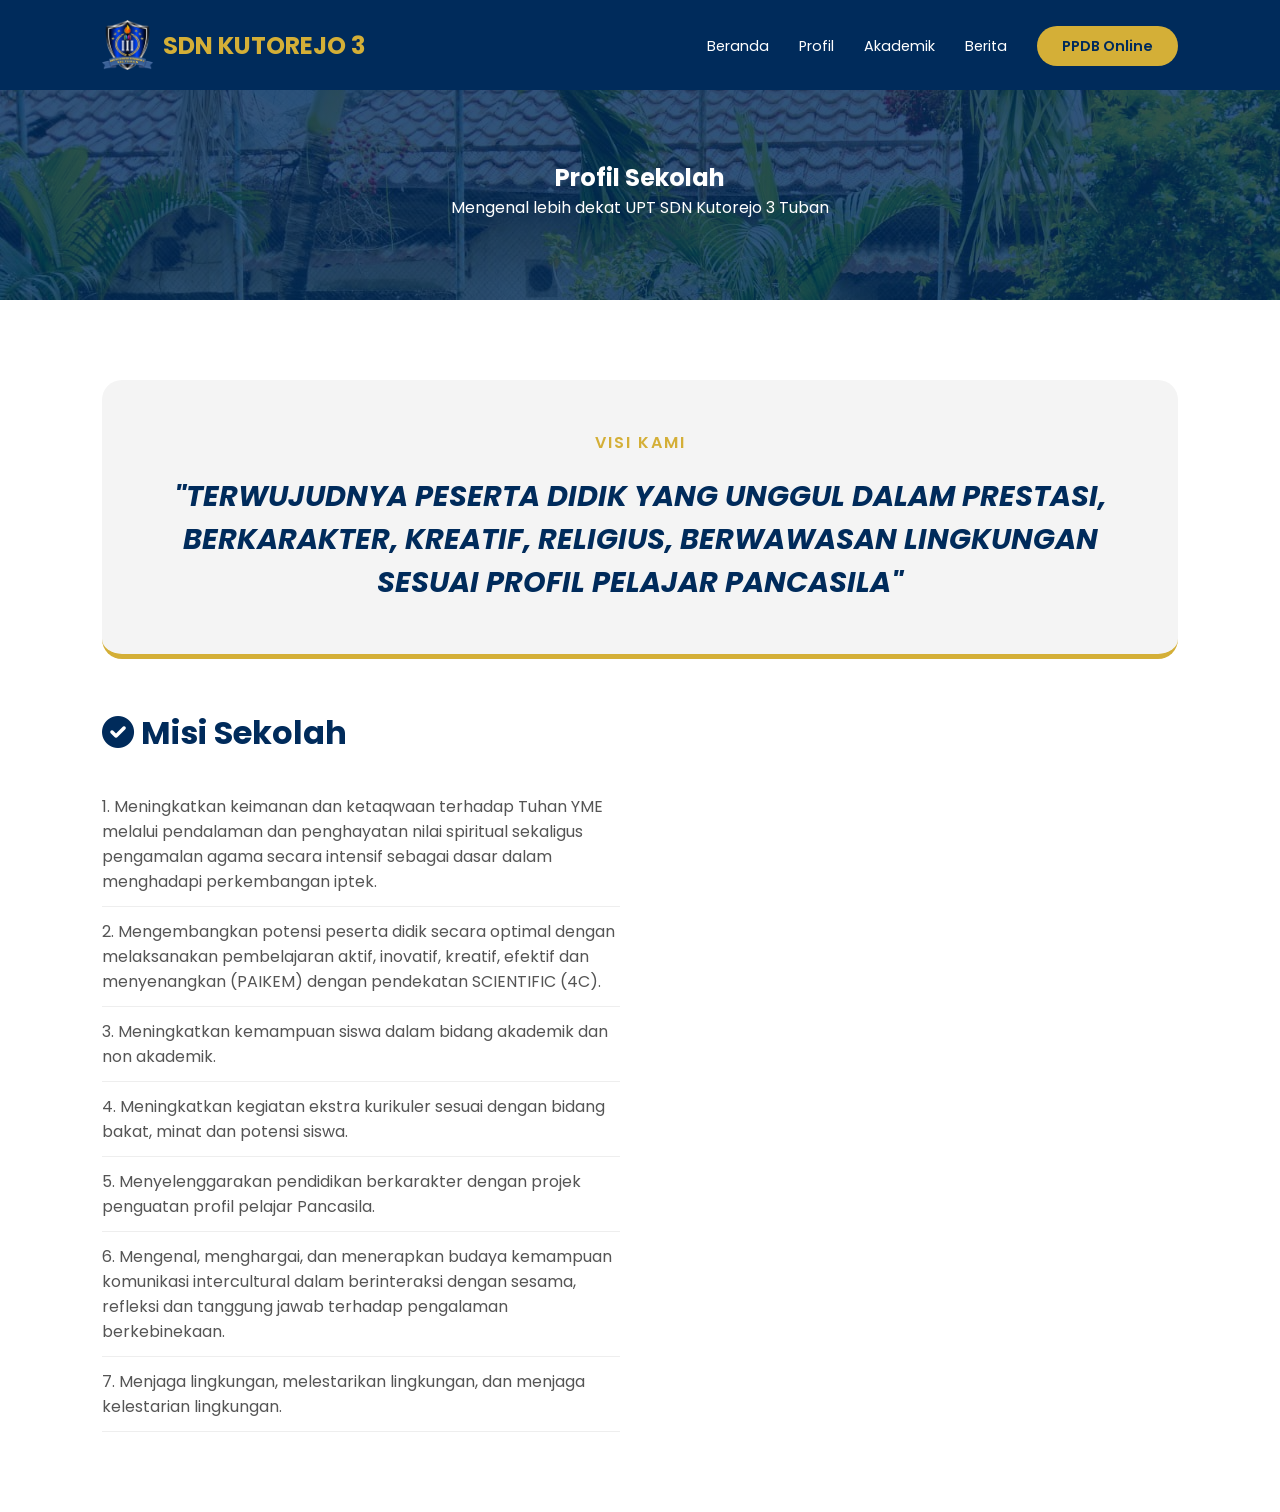
<file: pages/profil.html>
<!DOCTYPE html>
<html lang="id">
<head>
    <meta charset="UTF-8">
    <meta name="viewport" content="width=device-width, initial-scale=1.0">
    <title>Profil Sekolah | SDN KUTOREJO 3 TUBAN</title>
    <link rel="stylesheet" href="../css/style.css">
    <link href="https://fonts.googleapis.com/css2?family=Poppins:wght@300;400;600;700&display=swap" rel="stylesheet">
    <link rel="stylesheet" href="https://cdnjs.cloudflare.com/ajax/libs/font-awesome/6.0.0/css/all.min.css">
    <link href="https://unpkg.com/aos@2.3.1/dist/aos.css" rel="stylesheet">
</head>
<body>

    <nav class="navbar">
    <div class="nav-container">
        <div class="logo" style="display: flex; align-items: center; gap: 10px;">
            <img src="../assets/logo-sekolah.png" alt="Logo SDN Kutorejo 3" style="height: 50px; width: auto;">
            <span style="white-space: nowrap;">SDN KUTOREJO 3</span>
        </div>
        
        <ul class="nav-links">
            <li><a href="../index.html">Beranda</a></li>
            <li><a href="#" class="active">Profil</a></li>
            <li><a href="#">Akademik</a></li>
            <li><a href="#">Berita</a></li>
            <li><a href="#" class="btn-ppdb">PPDB Online</a></li>
        </ul>
    </div>
</nav>

    <section class="page-header">
        <div class="container" data-aos="fade-down">
            <h1>Profil Sekolah</h1>
            <p>Mengenal lebih dekat UPT SDN Kutorejo 3 Tuban</p>
        </div>
    </section>

    <section class="visi-misi-section">
        <div class="container">
            <div class="visi-card" data-aos="zoom-in">
                <span>Visi Kami</span>
                <h2>"TERWUJUDNYA PESERTA DIDIK YANG UNGGUL DALAM PRESTASI, BERKARAKTER,  KREATIF, RELIGIUS, BERWAWASAN LINGKUNGAN SESUAI PROFIL PELAJAR PANCASILA"</h2>
            </div>

            <div class="misi-grid">
                <div class="misi-box" data-aos="fade-right">
                    <h3><i class="fas fa-check-circle"></i> Misi Sekolah</h3>
                    <ul>
                        <li>1.  Meningkatkan keimanan dan ketaqwaan terhadap Tuhan YME melalui pendalaman dan penghayatan nilai spiritual sekaligus pengamalan agama secara intensif sebagai dasar dalam menghadapi perkembangan iptek.</li>
                        <li>2.	Mengembangkan potensi peserta didik secara optimal dengan melaksanakan pembelajaran aktif, inovatif, kreatif, efektif dan menyenangkan (PAIKEM) dengan pendekatan SCIENTIFIC (4C).</li>
                        <li>3.	Meningkatkan kemampuan siswa dalam bidang akademik dan non akademik.</li>
                        <li>4.	Meningkatkan kegiatan ekstra kurikuler sesuai dengan bidang bakat, minat dan potensi siswa.</li>
                        <li>5.	Menyelenggarakan pendidikan berkarakter dengan projek penguatan profil pelajar Pancasila.</li>
                        <li>6.	Mengenal, menghargai, dan menerapkan budaya kemampuan komunikasi intercultural dalam berinteraksi dengan sesama, refleksi dan tanggung jawab terhadap pengalaman berkebinekaan.</li>
                        <li>7.	Menjaga lingkungan, melestarikan lingkungan, dan menjaga kelestarian lingkungan.</li>
                    </ul>
                </div>
                <div class="misi-img" data-aos="fade-left">
                    <img src="../assets/kegiatan-siswa.jpg" alt="Kegiatan Siswa SDN Kutorejo 3">
                </div>
            </div>
        </div>
    </section>

    <script src="https://unpkg.com/aos@2.3.1/dist/aos.js"></script>
    <script>AOS.init();</script>
</body>
</html>
</file>
<file: css/style.css>
:root {
    --biru-tua: #002B5B;
    --emas: #D4AF37;
    --putih: #ffffff;
    --abu: #f4f4f4;
}

* {
    margin: 0;
    padding: 0;
    box-sizing: border-box;
    font-family: 'Poppins', sans-serif;
}

body {
    background-color: var(--abu);
    overflow-x: hidden;
}

/* NAVBAR */
.navbar {
    background: var(--biru-tua);
    padding: 20px 8%;
    position: fixed;
    width: 100%;
    top: 0;
    z-index: 1000;
}

.nav-container {
    display: flex;
    justify-content: space-between;
    align-items: center;
}

.logo {
    color: var(--emas);
    font-size: 1.5rem;
    font-weight: 700;
    display: flex;
    align-items: center;
    gap: 10px;
}

.nav-links {
    display: flex;
    list-style: none;
    gap: 30px;
    align-items: center;
}

.nav-links a {
    text-decoration: none;
    color: var(--putih);
    font-size: 0.9rem;
    font-weight: 400;
    transition: 0.3s;
}

.nav-links a:hover {
    color: var(--emas);
}

.btn-ppdb {
    background: var(--emas);
    padding: 10px 25px;
    border-radius: 50px;
    color: var(--biru-tua) !important;
    font-weight: 600 !important;
}

/* HERO SECTION */
.hero {
    height: 100vh;
    /* Ganti bagian url di bawah ini dengan lokasi file foto Anda */
    background: linear-gradient(rgba(0,43,91,0.5), rgba(0,43,91,0.5)), 
                url('../assets/gedung-sekolah.jpg'); 
    background-size: cover;
    background-position: center;
    background-attachment: fixed; /* Membuat efek scrolling yang mewah */
    display: flex;
    align-items: center;
    justify-content: center;
    text-align: center;
    color: white;
    padding: 0 20px;
}

.gold-text { color: var(--emas); }

.hero-content h1 {
    font-size: 3.5rem;
    margin-bottom: 20px;
    line-height: 1.2;
}

.hero-content p {
    font-size: 1.2rem;
    margin-bottom: 30px;
    opacity: 0.9;
}

.btn-main {
    background: var(--emas);
    padding: 15px 35px;
    text-decoration: none;
    color: var(--biru-tua);
    font-weight: 600;
    border-radius: 5px;
    transition: 0.3s;
}

.btn-sub {
    border: 2px solid var(--putih);
    padding: 13px 35px;
    text-decoration: none;
    color: var(--putih);
    font-weight: 600;
    border-radius: 5px;
    margin-left: 10px;
    transition: 0.3s;
}

.btn-main:hover { transform: translateY(-5px); background: #b8952e; }
.btn-sub:hover { background: var(--putih); color: var(--biru-tua); }

/* SAMBUTAN */
.sambutan-section {
    padding: 100px 8%;
    background: var(--putih);
}

.sambutan-grid {
    display: grid;
    grid-template-columns: 1fr 1.5fr;
    gap: 50px;
    align-items: center;
}

.sambutan-img {
    position: relative;
    display: flex;
    justify-content: center;
    padding: 30px;
}

.img-wrapper {
    position: relative;
    width: 350px;
    height: 480px;
    background: #002b5b; /* Warna biru sekolah */
    border-radius: 20px;
}

.img-wrapper img {
    position: absolute;
    width: 100%;
    height: 100%;
    object-fit: cover;
    border-radius: 20px;
    /* Menarik foto ke kiri-atas agar bingkai biru muncul di kanan-bawah */
    top: -30px;
    left: -30px;
    border: 4px solid white;
    box-shadow: none !important; /* Menghapus bayangan bandel sebelumnya */
    z-index: 2;
}

.img-badge {
    position: absolute;
    bottom: -15px;
    right: -15px;
    background: #d4af37; /* Warna emas */
    padding: 12px 25px;
    font-weight: 700;
    color: #002b5b;
    border-radius: 8px;
    z-index: 3;
}

.sambutan-text span {
    color: var(--emas);
    text-transform: uppercase;
    font-weight: 600;
    letter-spacing: 2px;
}

.sambutan-text h2 {
    font-size: 2.5rem;
    color: var(--biru-tua);
    margin: 10px 0 20px;
}

.sambutan-text p {
    font-style: italic;
    line-height: 1.8;
    color: #666;
    margin-bottom: 20px;
}

/* STATISTIK */
.stats-section {
    background: var(--biru-tua);
    padding: 60px 8%;
    color: white;
}

.stats-container {
    display: grid;
    grid-template-columns: repeat(4, 1fr);
    text-align: center;
    gap: 20px;
}

.stat-box i {
    font-size: 2.5rem;
    color: var(--emas);
    margin-bottom: 15px;
}

.stat-box h3 {
    font-size: 2rem;
    margin-bottom: 5px;
}

/* NEWS SECTION */
.news-section {
    padding: 100px 8%;
    background: #fdfdfd;
}

.section-header {
    text-align: center;
    margin-bottom: 50px;
}

.section-header h2 {
    font-size: 2.5rem;
    color: var(--biru-tua);
}

.news-grid {
    display: grid;
    grid-template-columns: repeat(auto-fit, minmax(300px, 1fr));
    gap: 30px;
}

.news-card {
    background: white;
    border-radius: 15px;
    overflow: hidden;
    box-shadow: 0 10px 30px rgba(0,0,0,0.05);
    transition: 0.3s;
}

.news-card:hover {
    transform: translateY(-10px);
    box-shadow: 0 15px 40px rgba(0,0,0,0.1);
}

.news-img {
    position: relative;
    height: 200px;
}

.news-img img {
    width: 100%;
    height: 100%;
    object-fit: cover;
}

.news-tag {
    position: absolute;
    top: 15px;
    left: 15px;
    background: var(--emas);
    color: var(--biru-tua);
    padding: 5px 15px;
    border-radius: 5px;
    font-size: 0.8rem;
    font-weight: 600;
}

.news-info {
    padding: 25px;
}

.news-info span {
    font-size: 0.85rem;
    color: #888;
}

.news-info h3 {
    margin: 15px 0;
    color: var(--biru-tua);
    font-size: 1.2rem;
    line-height: 1.4;
}

.news-info p {
    color: #666;
    font-size: 0.9rem;
    margin-bottom: 20px;
}

.read-more {
    text-decoration: none;
    color: var(--emas);
    font-weight: 600;
    font-size: 0.9rem;
}

/* FOOTER */
.main-footer {
    background: var(--biru-tua);
    color: white;
    padding: 80px 8% 20px;
}

.footer-container {
    display: grid;
    grid-template-columns: 1.5fr 1fr 1fr 1.2fr;
    gap: 40px;
    margin-bottom: 50px;
}

.footer-box h3 {
    color: var(--emas);
    margin-bottom: 25px;
    font-size: 1.2rem;
    position: relative;
}

.footer-box h3::after {
    content: '';
    position: absolute;
    width: 50px;
    height: 2px;
    background: var(--emas);
    bottom: -10px;
    left: 0;
}

.logo-footer {
    font-size: 1.5rem;
    font-weight: 700;
    color: var(--emas);
    margin-bottom: 20px;
    display: flex;
    align-items: center;
    gap: 10px;
}

.footer-box p {
    font-size: 0.9rem;
    line-height: 1.6;
    color: #ccc;
    margin-bottom: 15px;
}

.footer-links {
    list-style: none;
}

.footer-links li {
    margin-bottom: 12px;
}

.footer-links a {
    color: #ccc;
    text-decoration: none;
    font-size: 0.9rem;
    transition: 0.3s;
}

.footer-links a:hover {
    color: var(--emas);
    padding-left: 5px;
}

.social-links {
    display: flex;
    gap: 15px;
    margin-top: 20px;
}

.social-links a {
    width: 35px;
    height: 35px;
    background: rgba(255,255,255,0.1);
    display: flex;
    align-items: center;
    justify-content: center;
    border-radius: 50%;
    color: white;
    text-decoration: none;
    transition: 0.3s;
}

.social-links a:hover {
    background: var(--emas);
    color: var(--biru-tua);
}

.footer-bottom {
    border-top: 1px solid rgba(255,255,255,0.1);
    padding-top: 20px;
    text-align: center;
    font-size: 0.8rem;
    color: #888;
}

/* Responsif untuk HP */
@media (max-width: 992px) {
    .footer-container {
        grid-template-columns: 1fr 1fr;
    }
}

@media (max-width: 600px) {
    .footer-container {
        grid-template-columns: 1fr;
    }
}

/* CSS KHUSUS HALAMAN PROFIL */
.page-header {
    background: linear-gradient(rgba(0,43,91,0.8), rgba(0,43,91,0.8)), 
                url('../assets/bg-profil.jpg'); /* GANTI DENGAN NAMA FILE ANDA */
    height: 300px;
    display: flex;
    align-items: center;
    justify-content: center;
    text-align: center;
    color: white;
    padding-top: 80px;
}

.visi-misi-section {
    padding: 80px 8%;
    background: white;
}

.visi-card {
    text-align: center;
    background: var(--abu);
    padding: 50px;
    border-radius: 20px;
    border-bottom: 5px solid var(--emas);
    margin-bottom: 50px;
}

.visi-card span {
    color: var(--emas);
    font-weight: 600;
    text-transform: uppercase;
    letter-spacing: 2px;
}

.visi-card h2 {
    color: var(--biru-tua);
    font-style: italic;
    margin-top: 20px;
    font-size: 1.8rem;
}

.misi-grid {
    display: grid;
    grid-template-columns: 1fr 1fr;
    gap: 40px;
    align-items: center;
}

.misi-box h3 {
    color: var(--biru-tua);
    font-size: 2rem;
    margin-bottom: 25px;
}

.misi-box ul {
    list-style: none;
}

.misi-box ul li {
    padding: 12px 0;
    border-bottom: 1px solid #eee;
    color: #555;
    display: flex;
    align-items: center;
    gap: 10px;
}

.misi-box ul li i {
    color: var(--emas);
}

.misi-img img {
    width: 100%;
    border-radius: 15px;
    box-shadow: 15px 15px 0 var(--emas);
}

/* --- PERBAIKAN TOTAL MODE HP NORMAL --- */
@media (max-width: 768px) {
    /* 1. Paksa Header dan Nav memanjang ke bawah sesuai isi */
    header {
        height: auto !important; 
        min-height: 100px !important;
        position: relative !important; /* Agar tidak menutupi konten di bawahnya */
    }

    nav {
        flex-direction: column !important; /* Logo di atas, Menu di bawah */
        height: auto !important;
        padding: 15px 5px !important;
        gap: 10px !important;
    }

    /* 2. Logo & Teks: Dibuat lebih kecil agar muat satu baris di HP sempit */
    .logo-container {
        justify-content: center !important;
        width: 100% !important;
    }

    .logo-container span {
        font-size: 1rem !important; /* Ukuran pas untuk HP */
        white-space: nowrap !important; /* Anti-patah baris */
        display: block !important;
    }

    /* 3. Menu Navigasi: Berbaris rapi di bawah Nama Sekolah */
    .nav-links {
        display: flex !important;
        flex-direction: row !important; 
        flex-wrap: wrap !important; /* Turun baris otomatis jika penuh */
        justify-content: center !important;
        width: 100% !important;
        gap: 5px !important;
        margin-top: 5px !important;
    }

    .nav-links a {
        font-size: 11px !important;
        padding: 4px 8px !important;
        background: rgba(255, 255, 255, 0.1);
        border-radius: 3px;
    }

    /* 4. Konten Utama (Hero): Memberi jarak agar tidak menempel ke navbar */
    .hero-content {
        padding-top: 30px !important;
    }

    .hero-content h1 {
        font-size: 1.2rem !important;
    }

    /* 5. Tombol: Wajib bertumpuk ke bawah agar tidak saling tindih */
    .hero-buttons {
        display: flex !important;
        flex-direction: column !important; /* Atas-Bawah */
        gap: 10px !important;
        align-items: center !important;
        margin-top: 20px !important;
    }

    .hero-buttons .btn {
        width: 80% !important; /* Melebar agar pas di layar HP */
        margin: 0 !important;
    }
}
</file>
